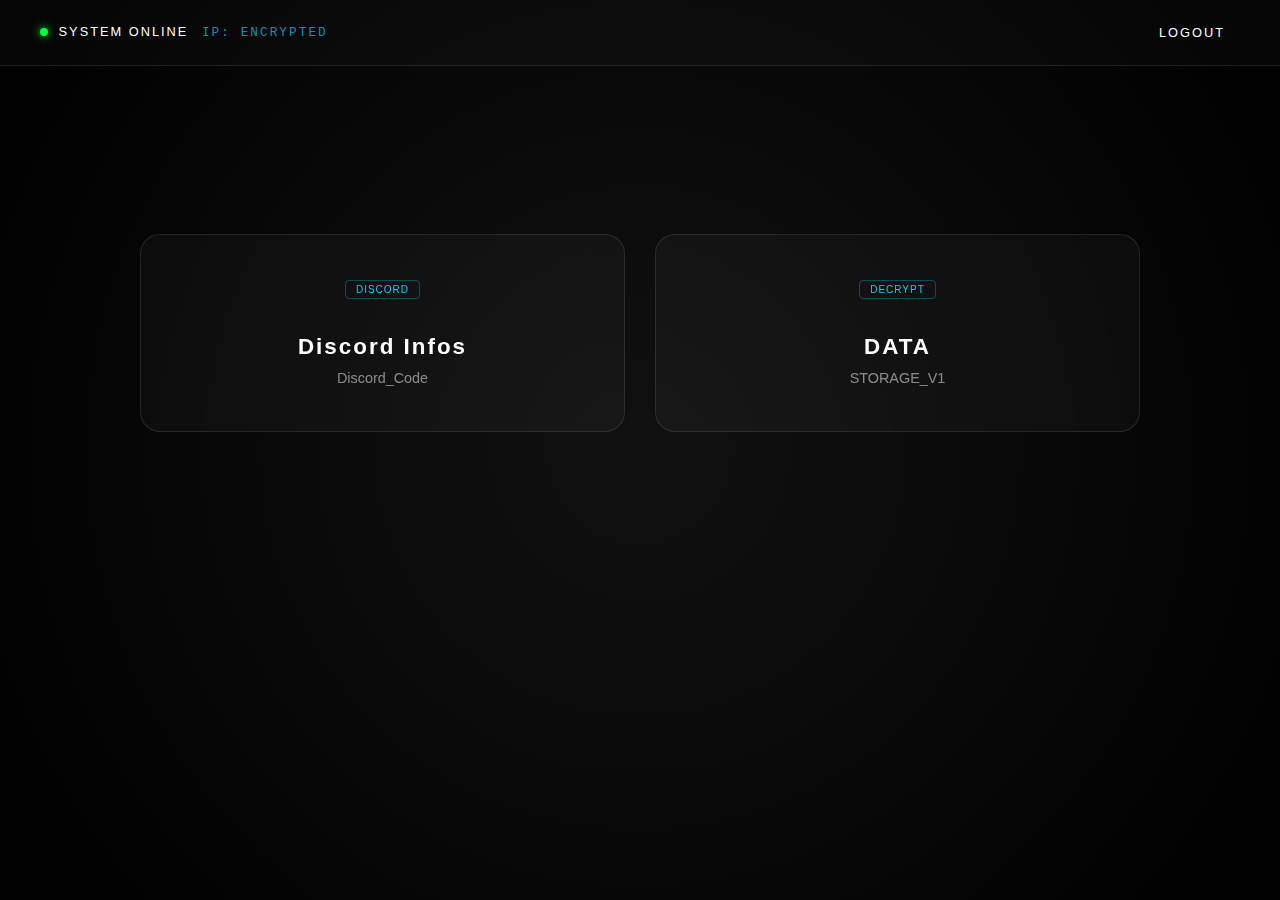
<file: vault/vault.html>
<!DOCTYPE html>
<html lang="de">
<head>
    <meta charset="UTF-8">
    <meta name="viewport" content="width=device-width, initial-scale=1.0">
    <title>SECURE AREA - DASHBOARD</title>
    <link rel="stylesheet" href="css/style.css">
</head>
<body class="dashboard-body">
    <div class="scanlines"></div>
    
    <header class="top-bar">
        <div class="status-indicator">
            <span class="dot"></span> SYSTEM ONLINE 
            <span id="ip-display">FETCHING SOURCE_IP...</span>
        </div>
        <a href="../vault_index.html" class="logout-btn">LOGOUT</a>
    </header>

    <main class="main-content">
        <div class="dashboard-grid">
            <a href="html/dc_vip.html" class="mini-card large">
                <div class="tag">Discord</div>
                <h3>Discord Infos</h3>
                <p>Discord_Code</p>
            </a>

            <a href="html/data.html" class="mini-card large">
                <div class="tag">DECRYPT</div>
                <h3>DATA</h3>
                <p>STORAGE_V1</p>
            </a>
        </div>
    </main>

    <script src="script/script.js"></script>
</body>
</html>
</file>
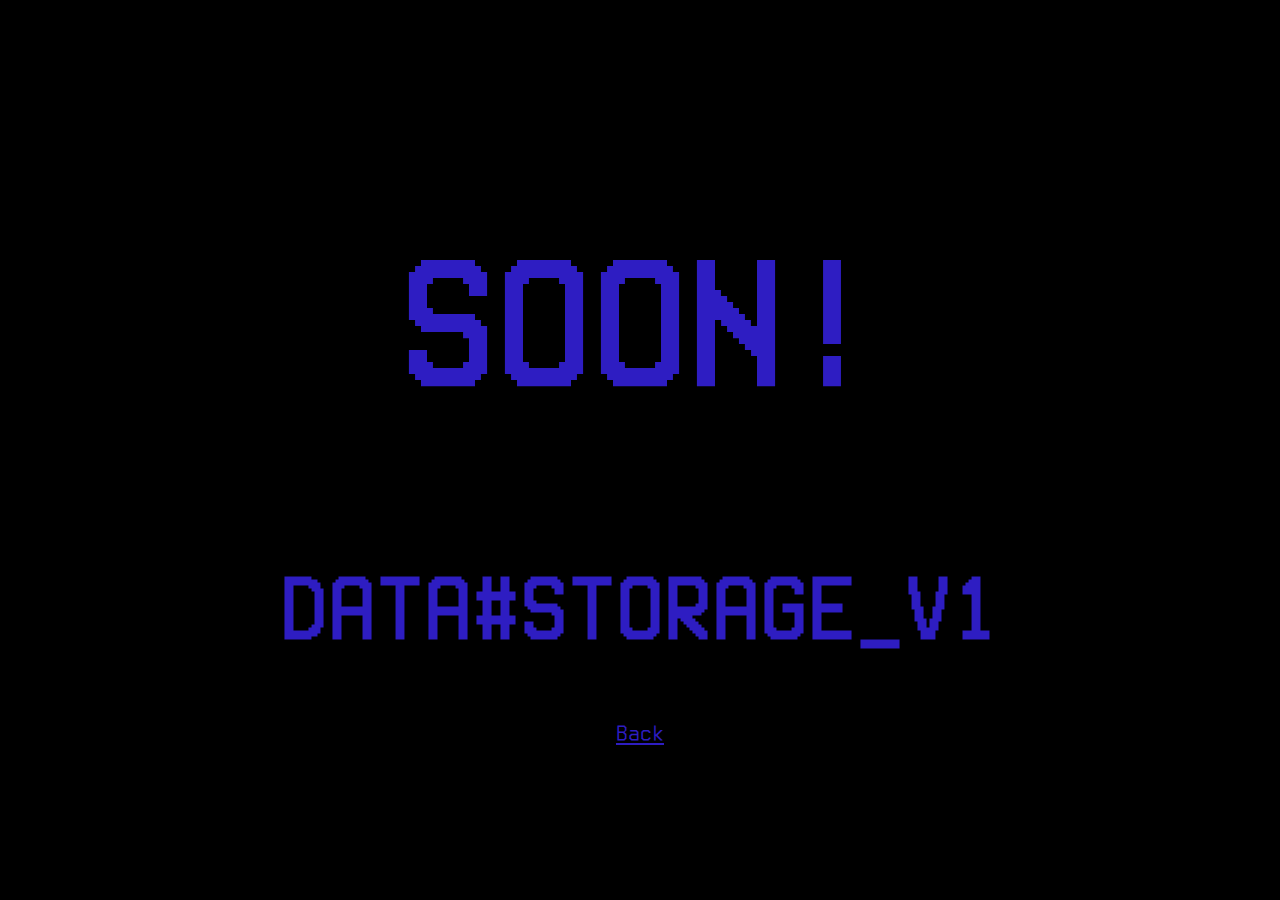
<file: vault/html/data.html>
<!DOCTYPE html>
<html lang="en">
<head>
    <meta charset="UTF-8">
    <meta name="viewport" content="width=device-width, initial-scale=1.0">
    <title>Storage_V1</title>
    <link rel="stylesheet" href="../css/style.css">
</head>
<body class="body1">
    <div class="soon">
        <h1 class="soon1">SOON!</h1>
        <h1>DATA#STORAGE_V1</h1>
    </div>
    <a href="../vault.html" class="back">Back</a>
</body>
</html>
</file>
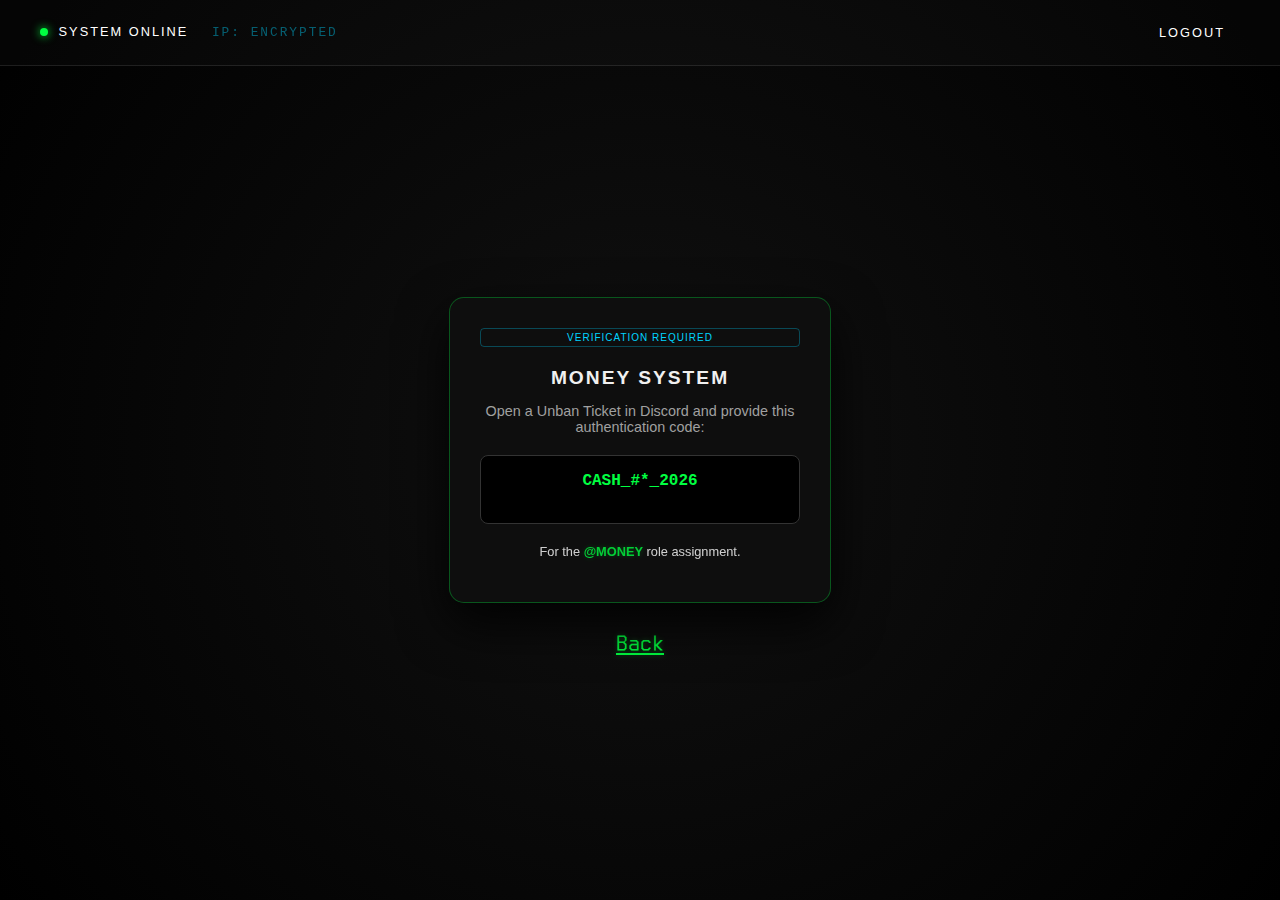
<file: vault/html/dc_vip.html>
<!DOCTYPE html>
    <html lang="en">
    <head>
        <meta charset="UTF-8">
        <meta name="viewport" content="width=device-width, initial-scale=1.0">
        <title>Document</title>
        <link rel="stylesheet" href="../css/style.css">
    </head>
    <body class="dashboard-body" id="body67">
        <div class="scanlines"></div>
        
<header class="top-bar">
    <div class="status-indicator">
        <span class="dot"></span> SYSTEM ONLINE 
        <span id="ip-display" style="margin-left: 10px; opacity: 0.6; font-size: 0.8rem;">FETCHING SOURCE_IP...</span>
    </div>
    <a href="../../vault_index.html" class="logout-btn">LOGOUT</a>
</header>

    <div class="vip-mini-box">
        <div class="tag">VERIFICATION REQUIRED</div>
        
        <div class="vip-header">
            <i class="fas fa-microchip"></i>
            <h1>MONEY SYSTEM</h1>
        </div>
        
        <div class="instruction-content">
            <p class="desc">Open a <span class="accent">Unban Ticket</span> in Discord and provide this authentication code:</p>
            
            <div class="copy-box" onclick="copyCode()">
                <span id="target-code">CASH_#*_2026</span>
                <div id="copy-hint">CLICK TO COPY</div>
            </div>
            
            <p class="role-info">For the <span class="role-tag">@MONEY</span> role assignment.</p>
        </div>
    </div>

    <a href="../vault.html" class="back1">Back</a>
        
        <script src="../script/script.js"></script>
    </body>
    </html>
</file>
<file: vault/css/style.css>
@font-face {
  font-family: terminus; /* set name */
  src: url(../../assets/fonts/Terminus.ttf); /* url of the font */
}

.dashboard-body {
    background: radial-gradient(circle at center, #111 0%, #000 100%);
    display: block; /* Anders als die Zentrierung auf der Startseite */
    overflow-y: auto;
}

.top-bar {
    display: flex;
    justify-content: space-between;
    padding: 20px 40px;
    background: rgba(255, 255, 255, 0.02);
    border-bottom: 1px solid rgba(255, 255, 255, 0.1);
    font-size: 0.8rem;
    letter-spacing: 2px;
    color: white;
}

.dot {
    height: 8px;
    width: 8px;
    background-color: #00ff41;
    border-radius: 50%;
    display: inline-block;
    margin-right: 5px;
    box-shadow: 0 0 10px #00ff41;
}

.logout-btn {
    color: var(--error);
    text-decoration: none;
    border: 1px solid var(--error);
    padding: 5px 15px;
    border-radius: 5px;
    transition: 0.3s;
}

.logout-btn:hover {
    background: var(--error);
    color: white;
}

#ip-display {
    display: inline-block; /* Wichtig für die Skalierung */
    transition: all 0.3s cubic-bezier(0.175, 0.885, 0.32, 1.275);
    cursor: default;
    font-family: 'Courier New', monospace;
    color: rgba(0, 212, 255, 0.7);
    padding: 2px 8px;
    border-radius: 4px;
}

/* Das Raster, das die Karten ordnet */
.dashboard-grid {
    display: grid;
    grid-template-columns: repeat(auto-fit, minmax(160px, 1fr)); /* Sehr schmale Spalten */
    gap: 20px;
    padding: 40px;
    max-width: 900px;
    margin: 0 auto;
}

/* Die kompakte Mini-Karte */
.mini-card {
    background: rgba(255, 255, 255, 0.03);
    backdrop-filter: blur(10px);
    border: 1px solid rgba(255, 255, 255, 0.1);
    border-radius: 15px;
    padding: 20px;
    text-align: center;
    text-decoration: none;
    color: white;
    position: relative;
    transition: all 0.3s cubic-bezier(0.4, 0, 0.2, 1);
    display: flex;
    flex-direction: column;
    align-items: center;
}

/* Kleiner Text-Tag oben */
.tag {
    font-size: 8px;
    letter-spacing: 1px;
    color: #00d4ff;
    border: 1px solid rgba(0, 212, 255, 0.3);
    padding: 1px 6px;
    border-radius: 4px;
    margin-bottom: 12px;
    text-transform: uppercase;
}

/* Kompakte Icons */
.mini-card i {
    font-size: 1.5rem;
    color: #00d4ff;
    margin-bottom: 10px;
    transition: transform 0.3s ease;
}

/* Texte verkleinern */
.mini-card h3 {
    font-size: 0.9rem;
    margin: 0 0 5px 0;
    letter-spacing: 1px;
}

.mini-card p {
    font-size: 0.65rem;
    color: rgba(255, 255, 255, 0.4);
    margin: 0;
}

/* Hover-Effekt wie bei der Vault-Box */
.mini-card:hover {
    transform: scale(1.08) translateY(-5px);
    background: rgba(255, 255, 255, 0.08);
    border-color: #00d4ff;
    box-shadow: 0 10px 20px rgba(0, 0, 0, 0.4), 
                0 0 15px rgba(0, 212, 255, 0.1);
}

.mini-card:hover i {
    transform: scale(1.1);
    color: #fff;
}

.body1{
    background-color: black;
    color: #2e1dc2;
    text-align: center;
    height: 100%;
    margin: 0;
    display: flex;
    justify-content: center;
    align-items: center;
}
.soon{
    font-size: 3em;
    font-family: terminus;
    position: absolute;
    text-align: center;
    top: 10%;
}
.soon1{
    font-size: 4em;
    font-family: terminus;
    color: #2e1dc2;
    text-align: center;
}
.back{
    position: absolute;
    top: 80%;
    font-size: 1.5em;
    font-family: terminus;
    color: #2e1dc2;
}

/* Den Body für die Zentrierung vorbereiten */
.dashboard-body {
    margin: 0;
    padding: 0;
    height: 100vh;
    display: flex;
    justify-content: center; /* Zentriert die Box horizontal */
    align-items: center;     /* Zentriert die Box vertikal */
    background-color: #050505;
    overflow: hidden;
    position: relative;
    font-family: 'Inter', sans-serif;
}

/* Der Header muss aus dem Flex-Fluss raus und oben fixiert werden */
.top-bar {
    position: absolute; /* Fixiert den Header unabhängig von der Box */
    top: 0;
    left: 0;
    width: 100%;
    display: flex;
    justify-content: space-between;
    align-items: center;
    padding: 20px 40px;
    background: rgba(255, 255, 255, 0.02);
    border-bottom: 1px solid rgba(255, 255, 255, 0.1);
    box-sizing: border-box; /* Wichtig, damit Padding das Layout nicht sprengt */
    z-index: 100; /* Immer über der Box */
}

/* Die VIP Box (Bleibt durch Flexbox im Body automatisch in der Mitte) */
.vip-mini-box {
    background: rgba(15, 15, 15, 0.95);
    border: 1px solid rgba(0, 255, 65, 0.3);
    border-radius: 15px;
    padding: 30px;
    width: 320px;
    text-align: center;
    box-shadow: 0 20px 50px rgba(0, 0, 0, 0.9);
    z-index: 10;
}

/* Styling für die Texte innerhalb der Box */
.vip-header h1 {
    font-size: 1.2rem;
    color: #f0f0f0; /* Edles Silber-Weiß */
    letter-spacing: 2px;
    margin: 10px 0;
}

.desc {
    font-size: 0.9rem;
    color: #a0a0a0;
    margin-bottom: 20px;
}

.copy-box {
    background: #000;
    border: 1px solid #333;
    padding: 15px;
    border-radius: 8px;
    cursor: pointer;
    transition: 0.2s;
}

.copy-box:hover {
    border-color: #00ff41;
}

#target-code {
    color: #00ff41;
    font-weight: bold;
    font-family: 'Courier New', monospace;
}
/* Die Box klickbar machen */
.copy-box {
    background: #000;
    border: 1px solid #333;
    padding: 15px;
    border-radius: 8px;
    cursor: pointer;
    position: relative;
    z-index: 1000; /* Stellt sicher, dass kein anderes Element den Klick abfängt */
    transition: all 0.2s;
}

/* Der Text ganz unten in der Box */
.role-info {
    font-size: 0.8rem;
    color: #ffffff; /* Hier die Farbe auf Weiß ändern */
    margin-top: 20px;
    opacity: 0.8;
}

.role-tag {
    color: #00ff41; /* Money-Grün für das @MONEY */
    font-weight: bold;
    text-shadow: 0 0 5px rgba(0, 255, 65, 0.3);
}

/* Falls die Überschrift auch zu dunkel ist */
.vip-header h1 {
    color: #f0f0f0 !important;
}

.back1{
    position: absolute;
    top: 70%;
    font-size: 1.5em;
    font-family: terminus;
    color: #00ff41;
    text-shadow: 0 0 5px rgba(0, 255, 65, 0.3);
}
.back1:hover {
    color: #fff;
    text-shadow: 0 0 10px rgba(0, 255, 65, 0.6);
}

/* --- DEINE BESTEHENDEN REGELN --- */
@font-face {
  font-family: terminus;
  src: url(../../assets/fonts/Terminus.ttf);
}

.dashboard-body {
    background: radial-gradient(circle at center, #111 0%, #000 100%);
    margin: 0;
    padding: 0;
    height: 100vh;
    display: flex;
    flex-direction: column;
    justify-content: center;
    align-items: center;
    background-color: #050505;
    overflow: hidden;
    position: relative;
    font-family: 'Inter', sans-serif;
}

.top-bar {
    position: absolute;
    top: 0;
    left: 0;
    width: 100%;
    display: flex;
    justify-content: space-between;
    align-items: center;
    padding: 20px 40px;
    background: rgba(255, 255, 255, 0.02);
    border-bottom: 1px solid rgba(255, 255, 255, 0.1);
    box-sizing: border-box;
    z-index: 100;
    font-size: 0.8rem;
    letter-spacing: 2px;
    color: white;
}

/* --- HIER SIND DIE ANPASSUNGEN FÜR GRÖSSERE BOXEN --- */

.main-content {
    width: 100%;
    display: flex;
    justify-content: center;
    align-items: center;
}

.dashboard-grid {
    display: grid;
    /* Spalten sind jetzt breiter (min 240px statt 160px) */
    grid-template-columns: repeat(auto-fit, minmax(240px, 1fr)); 
    gap: 30px; /* Mehr Abstand zwischen den großen Boxen */
    padding: 40px;
    width: 100%;
    max-width: 1000px; /* Gesamtes Grid darf breiter sein */
    margin: 0 auto;
}

.mini-card.large {
    background: rgba(255, 255, 255, 0.03);
    backdrop-filter: blur(10px);
    border: 1px solid rgba(255, 255, 255, 0.1);
    border-radius: 20px; /* Etwas runder für die Größe */
    padding: 45px 30px; /* Deutlich mehr Innenabstand für Volumen */
    text-align: center;
    text-decoration: none;
    color: white;
    transition: all 0.3s cubic-bezier(0.4, 0, 0.2, 1);
    display: flex;
    flex-direction: column;
    align-items: center;
    min-height: 90px; /* Mindesthöhe für eine wuchtige Optik */
}

.mini-card.large h3 {
    font-size: 1.4rem; /* Größere Schrift */
    margin: 15px 0 10px 0;
    letter-spacing: 2px;
}

.mini-card.large p {
    font-size: 0.9rem; /* Größere Beschreibung */
    color: rgba(255, 255, 255, 0.5);
}

.tag {
    font-size: 10px; /* Tag etwas lesbarer */
    padding: 3px 10px;
    margin-bottom: 20px;
}
.mini-card:hover { transform: scale(1.05) translateY(-10px); border-color: #00d4ff; box-shadow: 0 20px 40px rgba(0,0,0,0.6), 0 0 20px rgba(0, 212, 255, 0.2); }

.main-content {
    width: 100%;
    display: flex;
    justify-content: center;
    align-items: center;
    flex-grow: 1;
    /* ÄNDERUNG HIER: */
    padding-bottom: 15vh; /* Schiebt alles um 15% der Bildschirmhöhe nach oben */
}

/* ODER alternativ direkt am Grid: */
.dashboard-grid {
    display: grid;
    grid-template-columns: repeat(auto-fit, minmax(240px, 1fr)); 
    gap: 30px;
    padding: 40px;
    width: 100%;
    max-width: 1000px;
    margin: 0 auto;
    
    /* ZUSATZ: */
    transform: translateY(-50px); /* Schiebt das Grid exakt 50px nach oben */
}
</file>
